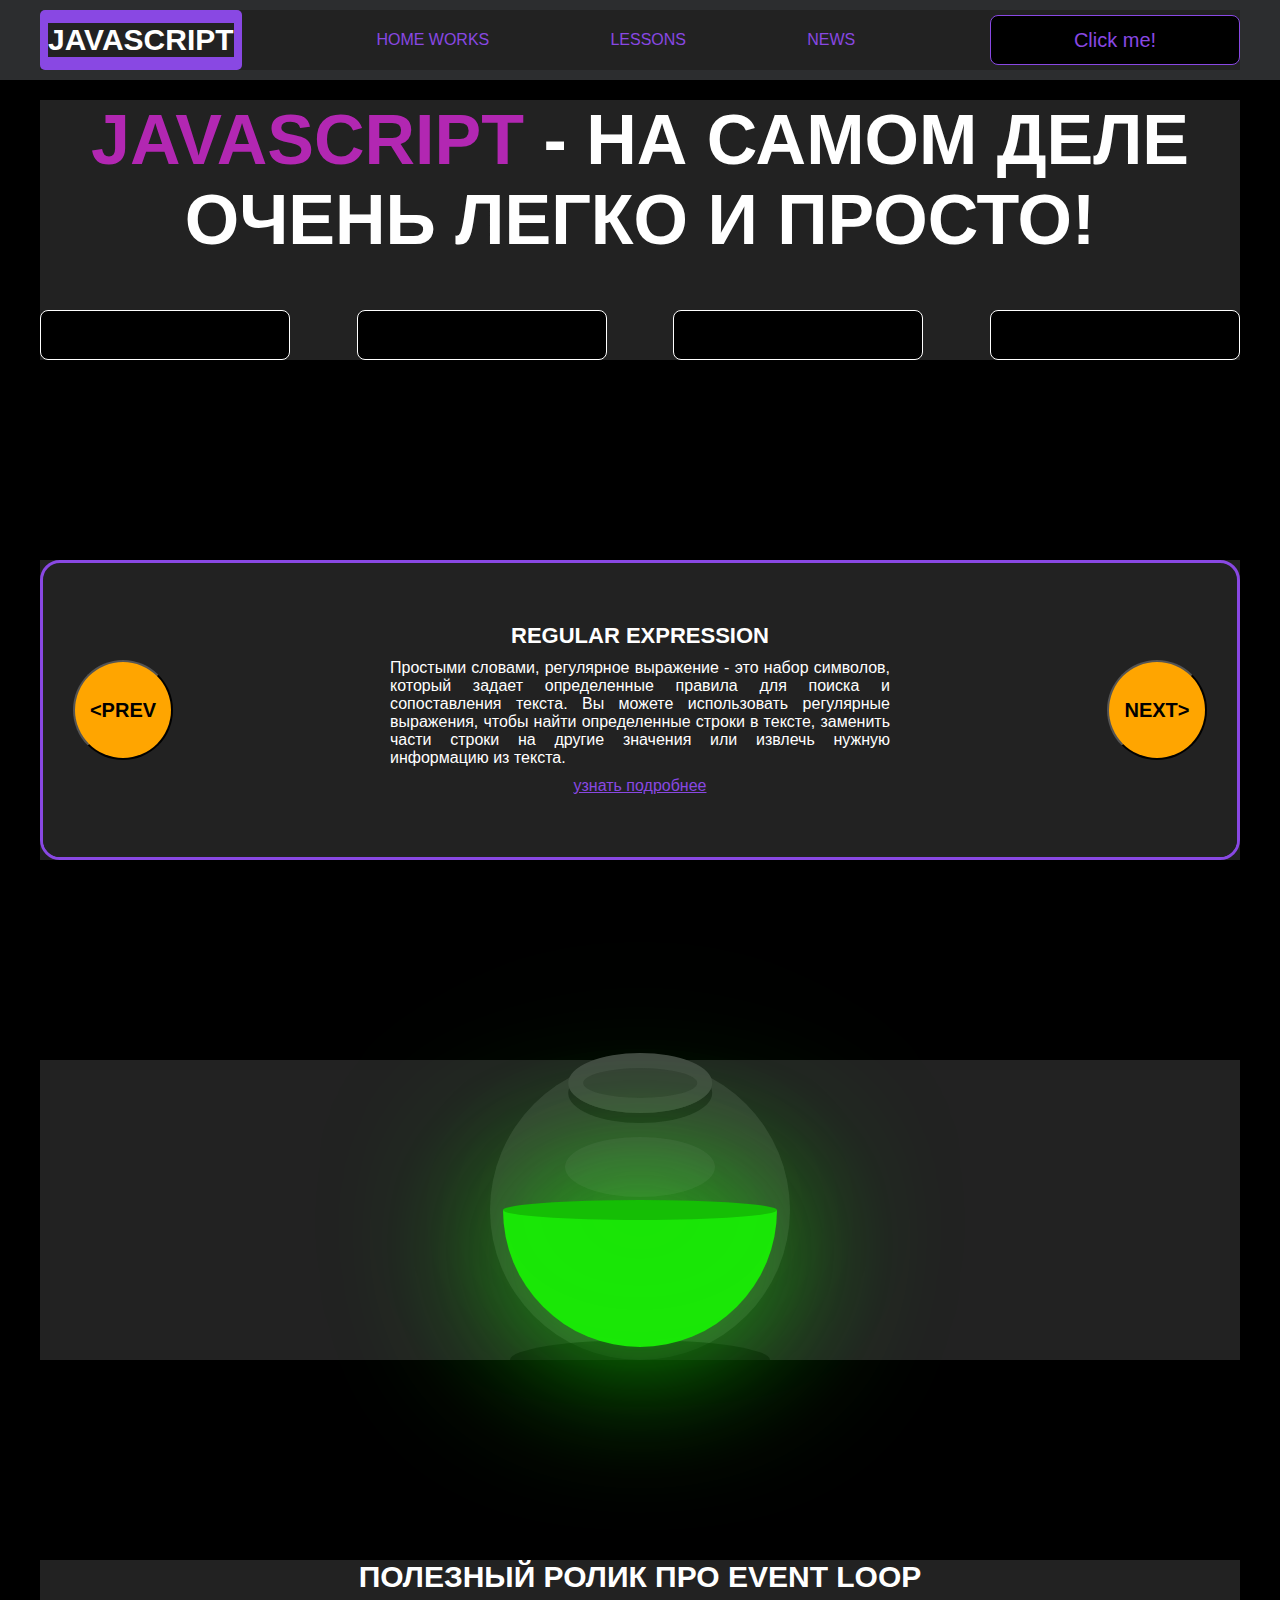
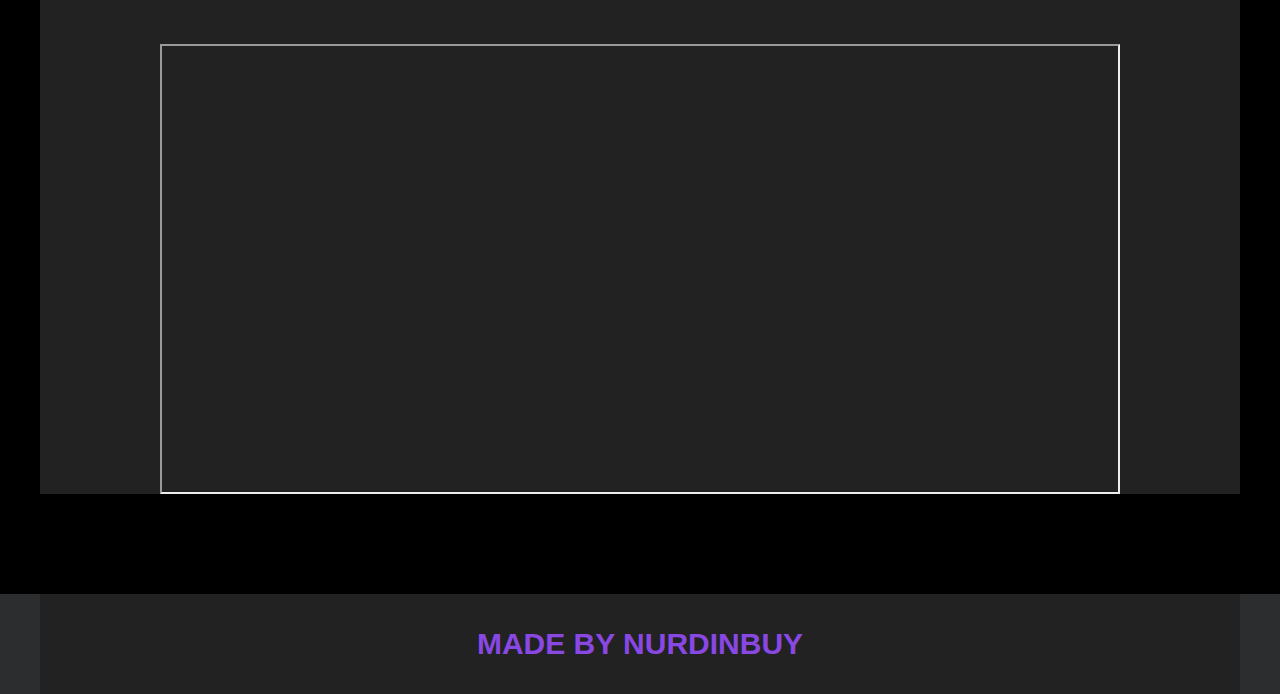
<file: project_program_for_students/index.html>
<!DOCTYPE html>
<html lang="en">
<head>
    <meta charset="UTF-8">
    <title>Java Script</title>
    <link rel="stylesheet" href="css/style.css">
    <link rel="stylesheet" href="css/core.css">
</head>
<body>

<div class="wrapper">
    <div class="header">
        <div class="container">
            <div class="inner_header">
                <a href="index.html">
                    <div class="logotype">
                        <h2>JavaScript</h2>
                    </div>
                </a>
                <ul class="menu">
                    <li class="menu_link">
                        <a href="pages/home_works.html">Home Works</a>
                    </li>
                    <li class="menu_link">
                        <a href="pages/lessons.html">Lessons</a>
                    </li>
                    <li class="menu_link">
                        <a href="pages/news.html" >News</a>
                    </li>
                </ul>
                <button class="btn" id="btn-get">Click me!</button>
            </div>
        </div>
    </div>
    <div class="main_block">
        <div class="container">
            <div class="inner_main">
                <h1><strong id="js-color">JavaScript</strong> - на самом деле очень легко и просто!</h1>
                <div class="colors-buttons">
                    <button class="btn btn-color"></button>
                    <button class="btn btn-color"></button>
                    <button class="btn btn-color"></button>
                    <button class="btn btn-color"></button>
                </div>
            </div>
        </div>
    </div>
    <div class="slider_block">
        <div class="container">
            <div class="inner_slider">
                <div class="slider">
                    <button class="btn-slide" id="prev">&lt;prev</button>
                    <div class="slide active_slide">
                        <div class="slide_card">
                            <h3>regular expression</h3>
                            <p>Простыми словами, регулярное выражение - это набор символов, который задает определенные правила для поиска и сопоставления текста. Вы можете использовать регулярные выражения, чтобы найти определенные строки в тексте, заменить части строки на другие значения или извлечь нужную информацию из текста.</p>
                            <a href="https://developer.mozilla.org/ru/docs/Web/JavaScript/Guide/Regular_expressions" target="_blank">узнать подробнее</a>
                        </div>
                    </div>
                    <div class="slide">
                        <div class="slide_card">
                            <h3>recursion</h3>
                            <p>Простыми словами, рекурсия - это, когда функция делает повторяющиеся вызовы самой себя для решения задачи, пока не достигнет определенного условия выхода из рекурсии.</p>
                            <a href="https://learn.javascript.ru/recursion" target="_blank">узнать подробнее</a>
                        </div>
                    </div>
                    <div class="slide">
                        <div class="slide_card">
                            <h3>json</h3>
                            <p>Простыми словами, JSON - это способ представления данных в виде текста, чтобы они могли быть легко поняты и использованы различными программами. Он использует простые правила для описания объектов и массивов, а также для представления простых типов данных, таких как строки, числа, логические значения и т.д.</p>
                            <a href="https://developer.mozilla.org/ru/docs/Learn/JavaScript/Objects/JSON" target="_blank">узнать подробнее</a>
                        </div>
                    </div>
                    <div class="slide">
                        <div class="slide_card">
                            <h3>event loop</h3>
                            <p>Простыми словами, event loop похож на дежурного, который непрерывно проверяет, произошло ли какое-либо событие, и реагирует на него, когда оно происходит. Он имеет список задач, которые нужно выполнить, и он перебирает этот список событий одно за другим, обрабатывая каждое событие, когда оно наступает.</p>
                            <a href="https://highload.today/kak-ustroen-event-loop-v-javascript-parallelnaya-model-i-tsikl-sobytij/" target="_blank">узнать подробнее</a>
                        </div>
                    </div>
                    <button class="btn-slide" id="next">next&gt;</button>
                </div>
            </div>
        </div>
    </div>

    <div class="botlle">
        <div class="container">
            <div class="bottle_inner">
                <a href="pages/monster.html">
                    <div class="bowl">
                        <div class="shadow"></div>
                        <div class="liquid"></div>

                    </div>
                </a>
            </div>
        </div>
    </div>

    <div class="block_video">
        <div class="container">
            <h3>Полезный ролик про Event Loop</h3>
            <div class="inner_block_video">
                <iframe width="80%" height="450" src="https://www.youtube.com/embed/zDlg64fsQow" title="YouTube video player" frameborder="2" allow="autoplay; clipboard-write; encrypted-media; gyroscope; picture-in-picture; web-share" allowfullscreen></iframe>
            </div>
        </div>
    </div>

    <div class="footer">
        <div class="container">
            <a href="https://www.instagram.com/nurdinbuy/" target="_blank">
                <div class="inner_footer">
                    <h2>Made by NurDinBuy</h2>
                </div>
            </a>
        </div>
    </div>
</div>

<div class="modal">
    <div class="modal_dialog">
        <div class="modal_content">
            <form action="#">
                <div class="modal_close">&times;</div>
                <div class="modal_title">Мы свяжемся с вами как можно быстрее!</div>
                <input required placeholder="Ваше имя" name="fullname" type="text" class="modal_input">
                <input required placeholder="Ваш номер телефона" name="phone_number" type="phone" class="modal_input">
                <button class="btn btn_dark btn_min">Перезвонить мне</button>
            </form>
        </div>
    </div>
</div>

</body>
<script src="js/main.js"></script>
<script src="js/modal.js"></script>
<script src="js/news.js"></script>
</html>
</file>
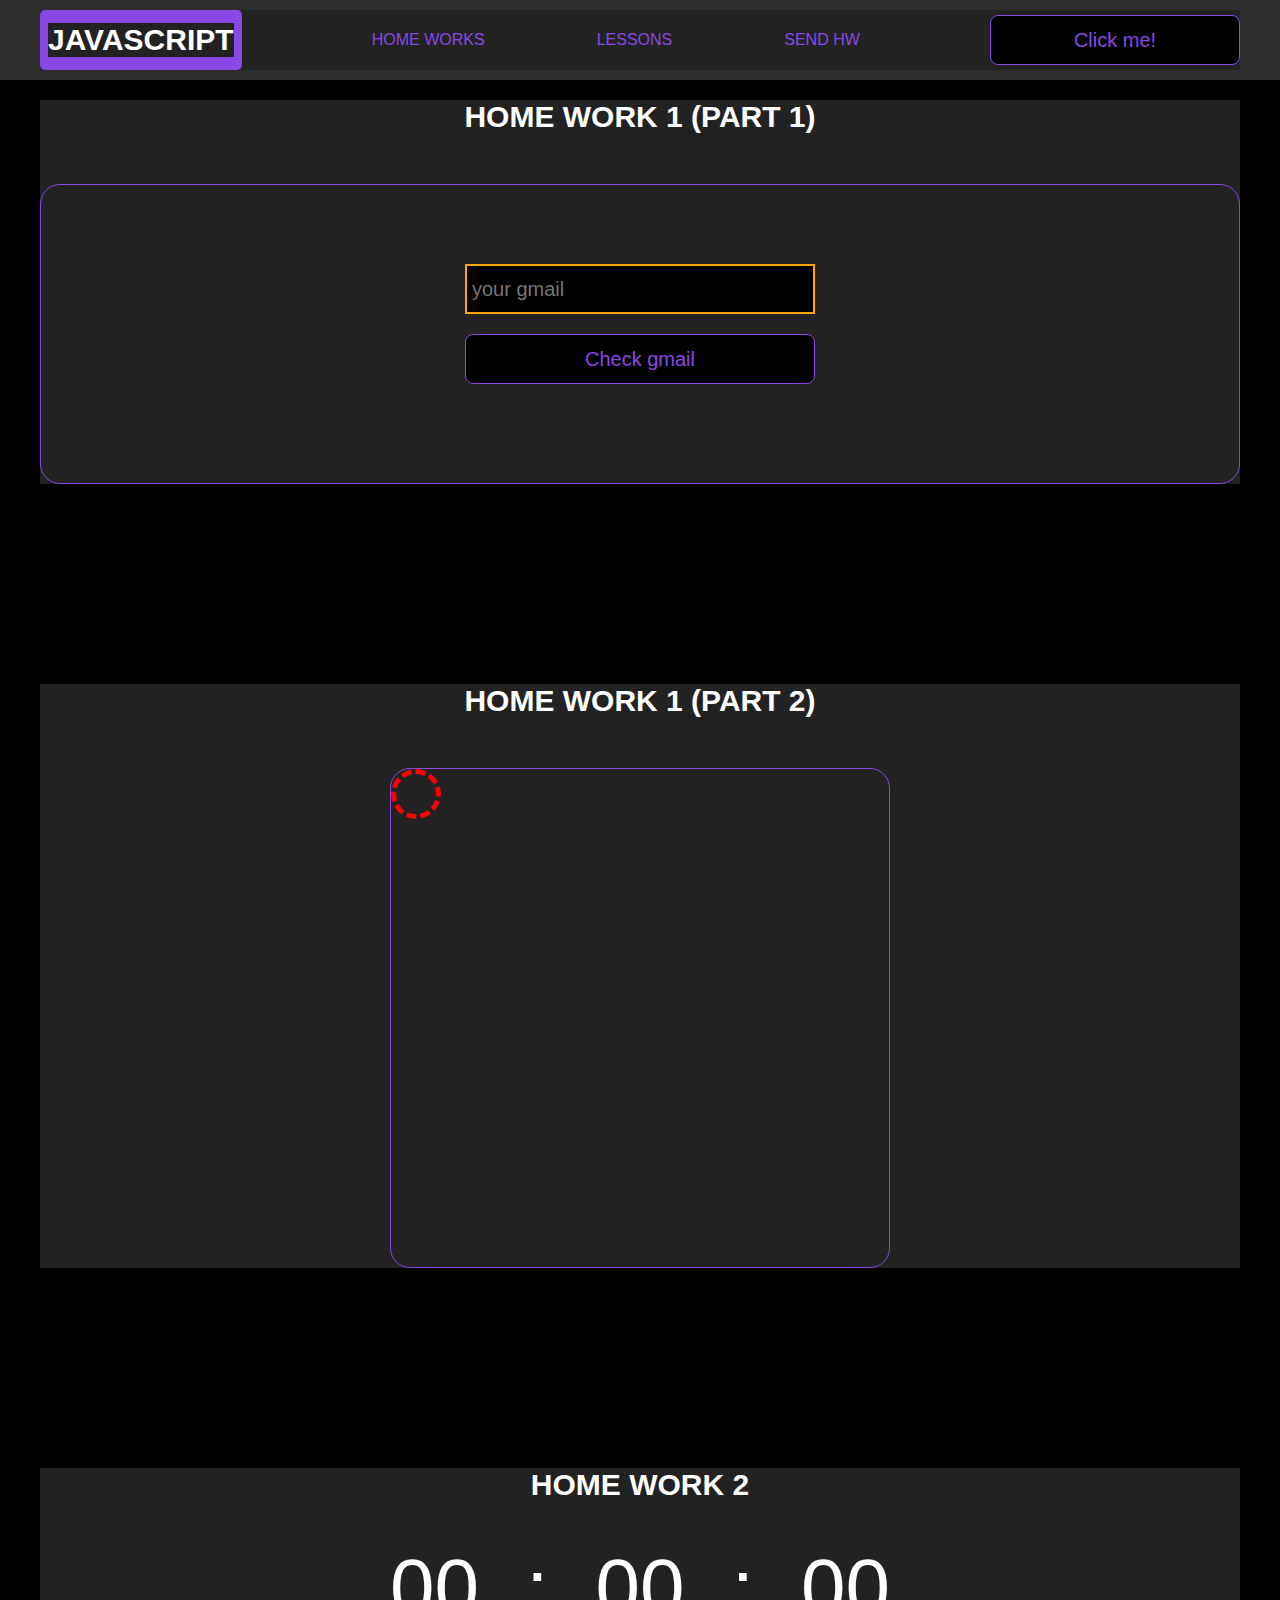
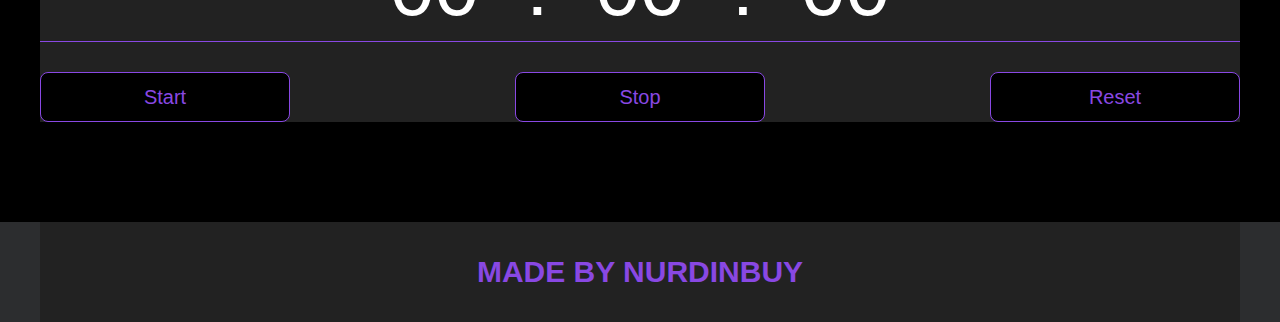
<file: project_program_for_students/pages/home_works.html>
<!DOCTYPE html>
<html lang="en">
<head>
    <meta charset="UTF-8">
    <title>Home Works</title>
    <link rel="stylesheet" href="../css/style.css">
    <link rel="stylesheet" href="../css/core.css">
    <link rel="stylesheet" href="../css/home_works.css">
</head>
<body>

<div class="wrapper">
    <div class="header">
        <div class="container">
            <div class="inner_header">
                <a href="../index.html">
                    <div class="logotype">
                        <h2>Java<span>Script</span></h2>
                    </div>
                </a>
                <ul class="menu">
                    <li class="menu_link">
                        <a href="../pages/home_works.html">Home Works</a>
                    </li>
                    <li class="menu_link">
                        <a href="../pages/lessons.html">Lessons</a>
                    </li>
                    <li class="menu_link">
                        <a href="https://t.me/NurDinBuy16" target="_blank">Send hw</a>
                    </li>
                </ul>
                <button class="btn" id="btn-get">Click me!</button>
            </div>
        </div>
    </div>
    <div class="gmail_block">
        <div class="container">
            <h3>Home work 1 (part 1)</h3>
            <div class="inner_gmail_block">
                <div class="form_gmail">
                    <label for="gmail_input"></label>
                    <input type="text" id="gmail_input" placeholder="your gmail">
                    <button class="btn" id="gmail_button">Check gmail</button>
                    <span class="checker" id="gmail_result"></span>
                </div>
            </div>
        </div>
    </div>
    <div class="move_block">
        <div class="container">
            <h3>Home work 1 (part 2)</h3>
            <div class="inner_move_block">
                <div class="parent_block">
                    <div id="child_block"></div>
                </div>
            </div>
        </div>
    </div>
    <div class="stopwatch">
        <div class="container">
            <h3>Home work 2 </h3>
            <div class="time">
                <div class="time_block">
                    <div class="interval" id="minutes">00</div>
                    <div class="break">:</div>
                    <div class="interval" id="seconds">00</div>
                    <div class="break">:</div>
                    <div class="interval" id="ml-seconds">00</div>
                </div>
            </div>
            <div class="time_buttons">
                <button class="btn" id="start">Start</button>
                <button class="btn" id="stop">Stop</button>
                <button class="btn" id="reset">Reset</button>
            </div>
        </div>
    </div>
    <div class="footer">
        <div class="container">
            <a href="https://www.instagram.com/nurdinbuy/" target="_blank">
                <div class="inner_footer">
                    <h2>Made by NurDinBuy</h2>
                </div>
            </a>
        </div>
    </div>
</div>

<div class="modal">
    <div class="modal_dialog">
        <div class="modal_content">
            <form action="#">
                <div class="modal_close">&times;</div>
                <div class="modal_title">Мы свяжемся с вами как можно быстрее!</div>
                <input required placeholder="Ваше имя" name="name" type="text" class="modal_input">
                <input required placeholder="Ваш номер телефона" name="phone" type="phone" class="modal_input">
                <button class="btn btn_dark btn_min">Перезвонить мне</button>
            </form>
        </div>
    </div>
</div>

</body>
<script src="../js/home_works.js"></script>
<script src="../js/modal.js"></script>
</html>
</file>
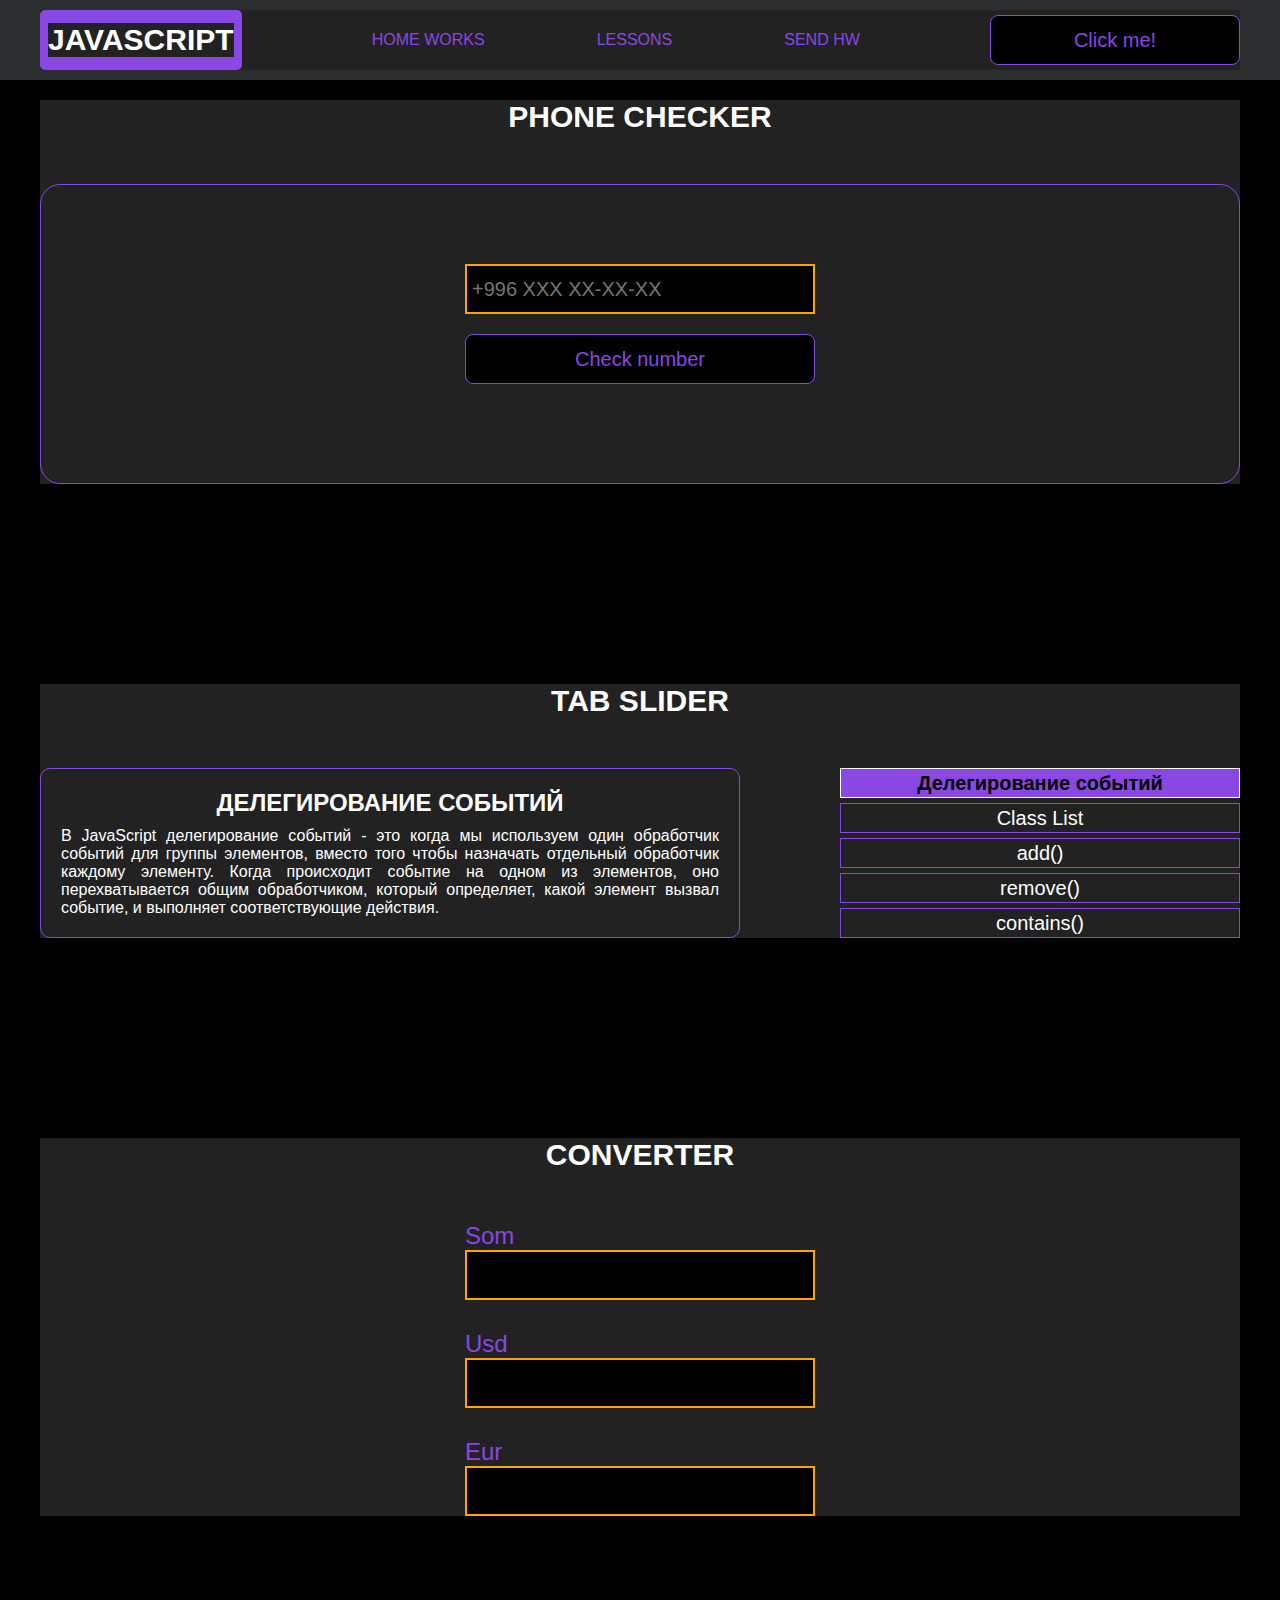
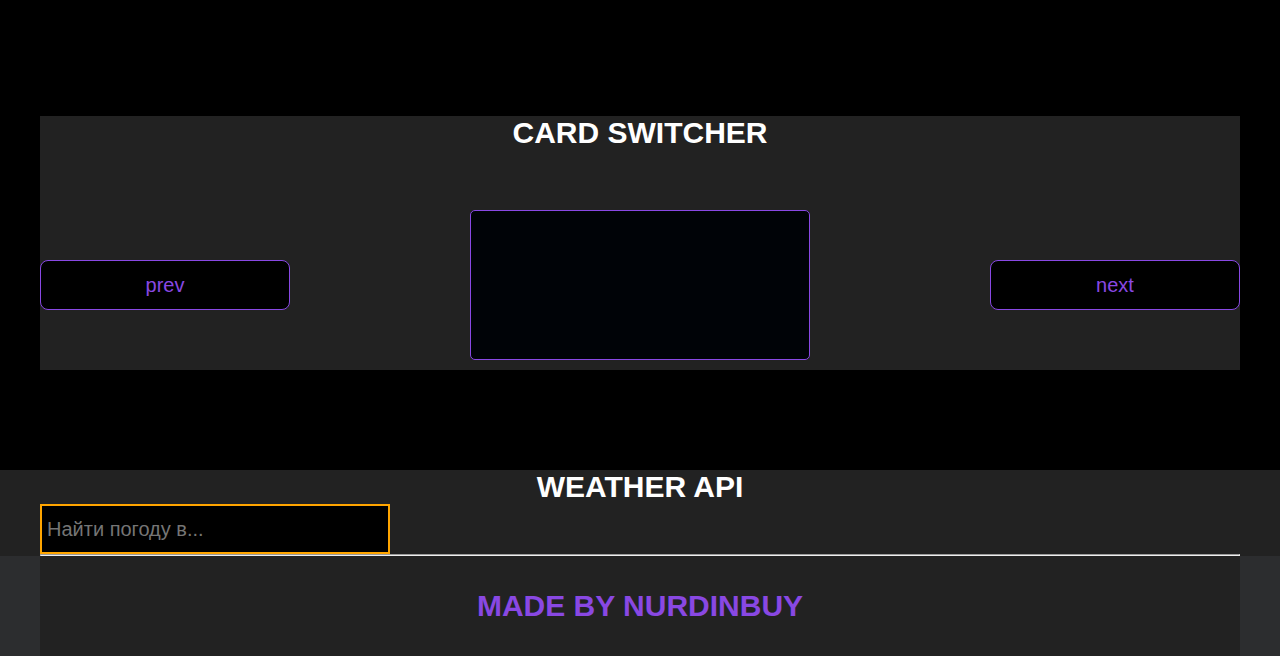
<file: project_program_for_students/pages/lessons.html>
<!DOCTYPE html>
<html lang="en">
<head>
    <meta charset="UTF-8">
    <title>Lessons</title>
    <link rel="stylesheet" href="../css/style.css">
    <link rel="stylesheet" href="../css/core.css">
    <link rel="stylesheet" href="../css/lessons.css">
</head>
<body>

<div class="wrapper">
    <div class="header">
        <div class="container">
            <div class="inner_header">
                <a href="../index.html">
                    <div class="logotype">
                        <h2>Java<span>Script</span></h2>
                    </div>
                </a>
                <ul class="menu">
                    <li class="menu_link">
                        <a href="../pages/home_works.html">Home Works</a>
                    </li>
                    <li class="menu_link">
                        <a href="../pages/lessons.html">Lessons</a>
                    </li>
                    <li class="menu_link">
                        <a href="https://t.me/NurDinBuy16" target="_blank">Send hw</a>
                    </li>
                </ul>
                <button class="btn" id="btn-get">Click me!</button>
            </div>
        </div>
    </div>
    <div class="phone_block">
        <div class="container">
            <h3>Phone checker</h3>
            <div class="inner_phone_block">
                <div class="form_phone">
                    <label for="phone_input"></label>
                    <input type="text" id="phone_input" placeholder="+996 XXX XX-XX-XX">
                    <button class="btn" id="phone_button">Check number</button>
                    <span class="checker" id="phone_result"></span>
                </div>
            </div>
        </div>
    </div>
    <div class="tab_slider">
        <div class="container">
            <h3>tab slider</h3>
            <div class="inner_tab_slider">
                <div class="tab_contents_block">
                    <div class="tab_content_block">
                        <h4>Делегирование событий</h4>
                        <p>В JavaScript делегирование событий - это когда мы используем один обработчик событий для
                            группы элементов, вместо того чтобы назначать отдельный обработчик каждому элементу. Когда
                            происходит событие на одном из элементов, оно перехватывается общим обработчиком, который
                            определяет, какой элемент вызвал событие, и выполняет соответствующие действия.</p>
                    </div>
                    <div class="tab_content_block">
                        <h4>classList</h4>
                        <p>classList в JavaScript - это свойство, которое позволяет нам работать с классами элемента
                            HTML. С помощью classList мы можем добавлять, удалять или проверять наличие классов у
                            элемента. Допустим, у нас есть элемент на веб-странице, и мы хотим изменить его классы с
                            помощью JavaScript. Вместо того, чтобы обращаться напрямую к атрибуту class, мы можем
                            использовать свойство classList этого элемента. </p>
                    </div>
                    <div class="tab_content_block">
                        <h4>add()</h4>
                        <p>Метод add позволяет добавить новый класс к списку классов элемента. Например,
                            element.classList.add('new-class') добавит класс с именем "new-class" к элементу.</p>
                    </div>
                    <div class="tab_content_block">
                        <h4>remove()</h4>
                        <p>Метод remove позволяет удалить класс из списка классов элемента. Например,
                            element.classList.remove('old-class') удалит класс с именем "old-class" из элемента.</p>
                    </div>
                    <div class="tab_content_block">
                        <h4>contains()</h4>
                        <p>Метод contains позволяет проверить, содержит ли элемент определенный класс. Он возвращает
                            true, если класс присутствует, и false, если его нет. Например,
                            element.classList.contains('highlight') вернет true, если у элемента есть класс
                            "highlight".</p>
                    </div>
                    <div class="tab_content_items">
                        <div class="tab_content_item tab_content_item_active">Делегирование событий</div>
                        <div class="tab_content_item">Class List</div>
                        <div class="tab_content_item">add()</div>
                        <div class="tab_content_item">remove()</div>
                        <div class="tab_content_item">contains()</div>
                    </div>
                </div>
            </div>
        </div>
    </div>
    <div class="converter">
        <div class="container">
            <h3>CONVERTER</h3>
            <div class="inner_converter">
                <div class="som">
                    <label for="som">Som</label>
                    <input type="number" id="som">
                </div>
                <div class="usd">
                    <label for="usd">Usd</label>
                    <input type="number" id="usd">
                </div>
                <div class="eur">
                    <label for="eur">Eur</label>
                    <input type="number" id="eur">
                </div>
            </div>
        </div>
    </div>

    <div class="card_switcher">
        <div class="container">
            <h3>Card Switcher</h3>
            <div class="inner_card_switcher">
                <button class="btn" id="btn-prev">prev</button>
                <div class="card"></div>
                <button class="btn" id="btn-next">next</button>
            </div>
        </div>
    </div>
 <div class="weather">
        <div class="container">
            <h3>Weather Api</h3>
            <div class="inner_weather">
                <div class="search_block">
                    <input type="text" class="cityName" placeholder="Найти погоду в...">
                </div>
                <div class="weather_result">
                    <p class="city"></p>
                    <hr>
                    <p class="temp"></p>
                </div>
            </div>
        </div>
    </div>
    <div class="footer">
        <div class="container">
            <a href="https://www.instagram.com/nurdinbuy/" target="_blank">
                <div class="inner_footer">
                    <h2>Made by NurDinBuy</h2>
                </div>
            </a>
        </div>
    </div>
</div>

<div class="modal">
    <div class="modal_dialog">
        <div class="modal_content">
            <form action="#">
                <div class="modal_close">&times;</div>
                <div class="modal_title">Мы свяжемся с вами как можно быстрее!</div>
                <input required placeholder="Ваше имя" name="name" type="text" class="modal_input">
                <input required placeholder="Ваш номер телефона" name="phone" type="phone" class="modal_input">
                <button class="btn btn_dark btn_min">Перезвонить мне</button>
            </form>
        </div>
    </div>
</div>

</body>
<script src="../js/lesson.js"></script>
<script src="../js/modal.js"></script>
</html>
</file>
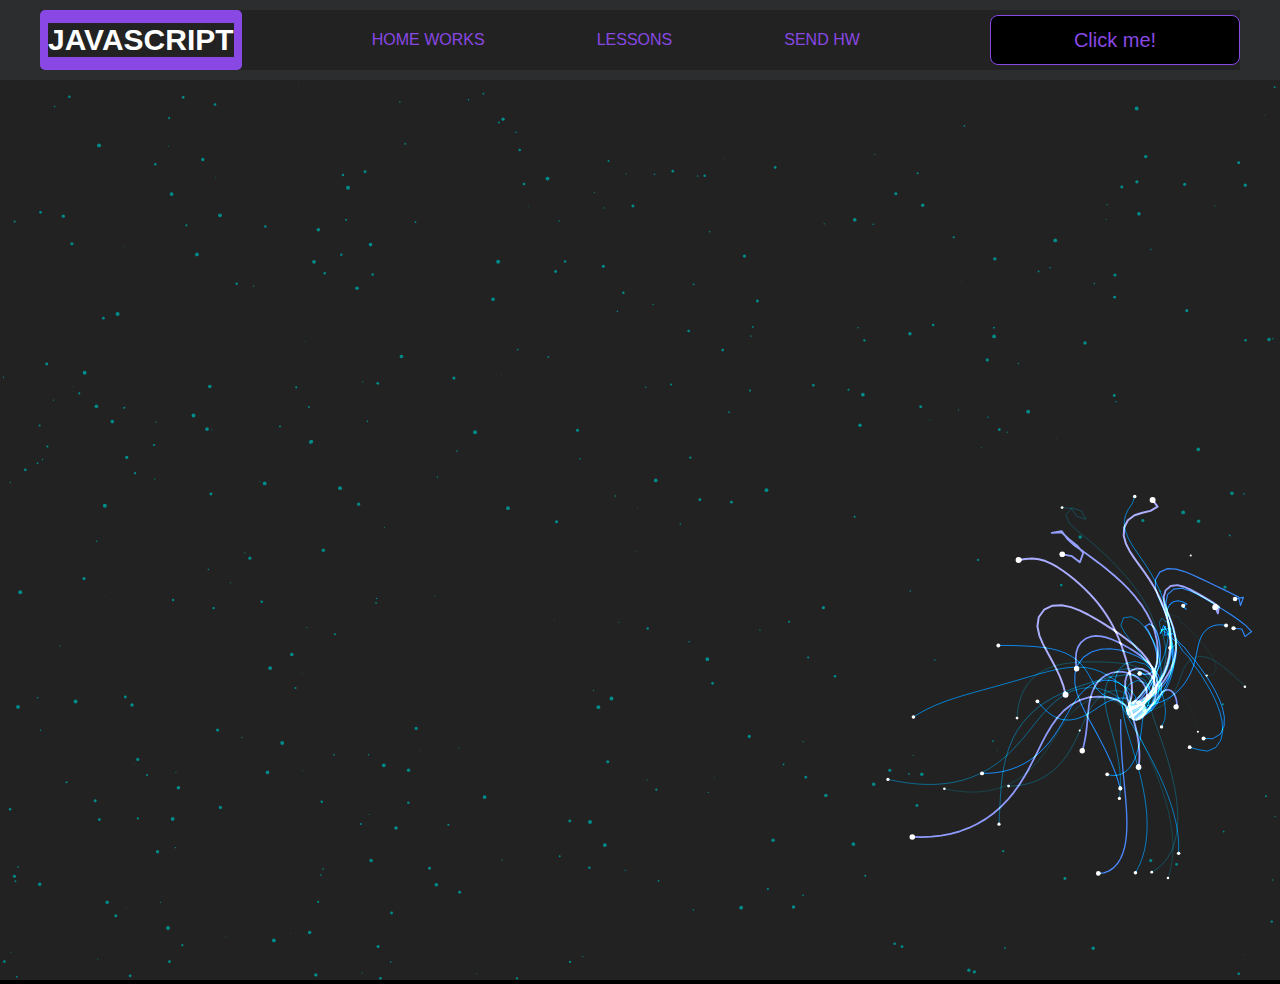
<file: project_program_for_students/pages/monster.html>
<!DOCTYPE html>
<html lang="en">
<head>
    <meta charset="UTF-8">
    <title>Monster</title>
    <link rel="stylesheet" href="../css/style.css">
    <link rel="stylesheet" href="../css/core.css">
    <link rel="stylesheet" href="../css/monster.css">
</head>
<body>
<div class="wrapper">
    <div class="header">
        <div class="container">
            <div class="inner_header">
                <a href="../index.html">
                    <div class="logotype">
                        <h2>Java<span>Script</span></h2>
                    </div>
                </a>
                <ul class="menu">
                    <li class="menu_link">
                        <a href="../pages/home_works.html">Home Works</a>
                    </li>
                    <li class="menu_link">
                        <a href="../pages/lessons.html">Lessons</a>
                    </li>
                    <li class="menu_link">
                        <a href="https://t.me/NurDinBuy16" target="_blank">Send hw</a>
                    </li>
                </ul>
                <button class="btn" id="btn-get">Click me!</button>
            </div>
        </div>
    </div>
</div>
<canvas id="canvas"></canvas>

<div class="modal">
    <div class="modal_dialog">
        <div class="modal_content">
            <form action="#">
                <div class="modal_close">&times;</div>
                <div class="modal_title">Мы свяжемся с вами как можно быстрее!</div>
                <input required placeholder="Ваше имя" name="name" type="text" class="modal_input">
                <input required placeholder="Ваш номер телефона" name="phone" type="phone" class="modal_input">
                <button class="btn btn_dark btn_min">Перезвонить мне</button>
            </form>
        </div>
    </div>
</div>

</body>
<script src="../js/monster.js"></script>
<script src="../js/modal.js"></script>
</html>
</file>
<file: project_program_for_students/css/style.css>
/* HEADER */

.header {
    height: 80px;
    background: #2c2d2f;
    display: flex;
    align-items: center;
    width: 100%;
    position: fixed;
    top: 0;
    z-index: 2;
}

.inner_header {
    height: 100%;
    display: flex;
    align-items: center;
    justify-content: space-between;
}

/* LOGOTYPE */

.logotype {
    display: flex;
    align-items: center;
    justify-content: center;
    font-size: 22px;
    height: 60px;
    width: fit-content;
    background: var(--orange);
    padding: 8px;
    color: white;
    border-radius: 5px;
    cursor: pointer;
}

/* HEADER MENU */

.menu {
    display: flex;
    justify-content: space-around;
    width: 600px;
}

.menu_link a {
    color: var(--orange);
    text-transform: uppercase;
}

.menu_link a:hover {
    text-decoration: underline;
}

/* MAIN BLOCK */

.main_block {
    padding: 100px 0;
    background: black;
}

/* BUTTONS COLOR PICKER */

.colors-buttons {
    display: flex;
    justify-content: space-between;
    margin-top: 50px;
}

.btn-color {
    border-radius: 20px;
    border-color: white !important;
}

/* FOOTER */

.footer {
    background: #2c2d2f;
    width: 100%;
}

.inner_footer {
    display: flex;
    align-items: center;
    justify-content: center;
    height: 100px;
}

.footer h2 {
    text-transform: uppercase;
    color: var(--orange);
    font-weight: 600;
}


/* SLIDER BLOCK */

.slider_block {
    padding: 100px 0;
    background: black;
}

.slider {
    position: relative;
    width: 100%;
    height: 300px;
    overflow: hidden;
    border: 3px solid var(--orange);
    border-radius: 20px;
    display: flex;
    align-items: center;
    justify-content: space-between;
    padding: 0 30px;
}

.slide {
    position: absolute;
    top: 60px;
    left: 0;
    width: 100%;
    height: 100%;
    display: none;
    transition: opacity 0.5s ease-in-out;
}

.slide_card {
    color: white;
    margin: 0 auto;
    width: 500px;
    text-align: center;
}

.slide_card h3 {
    color: white;
    text-transform: uppercase;
    font-size: 22px;
}

.slide_card p {
    font-size: 16px;
    text-align: justify;
    margin: 10px 0;
}

.slide_card a {
    color: var(--orange);
    text-decoration: underline;
}

.slide.active_slide {
    display: block;
}

/* VIDEO BLOCK */

.block_video {
    background: black;
    padding: 100px 0;
}

.inner_block_video {
    display: flex;
    justify-content: center;
    margin-top: 50px;
}

/* MODAL */

.modal {
    position: fixed;
    height: 100%;
    width: 100%;
    top: 0;
    left: 0;
    z-index: 2;
    background: rgba(0, 0, 0, 0.8);
    display: none;
}

.modal_dialog {
    max-width: 500px;
    margin: 150px auto;
}

.modal_content {
    position: relative;
    width: 100%;
    padding: 40px;
    background-color: black;
    border: 2px solid var(--orange);
    border-radius: 4px;
    max-height: 80vh;
    overflow-y: auto;
}

.modal_content form {
    display: flex;
    flex-direction: column;
    align-items: center;
}

.modal_close {
    position: absolute;
    top: 8px;
    right: 14px;
    font-size: 30px;
    color: red;
    opacity: 0.5;
    font-weight: 700;
    border: none;
    background-color: transparent;
    cursor: pointer;
}

.modal_title {
    text-align: center;
    font-size: 22px;
    text-transform: uppercase;
    color: white;
}

.modal_input, .btn_min {
    width: 100% !important;
    margin-top: 10px;
}


/*-------BOTTLE-------*/

.botlle {
    background: black;
    padding: 100px 0;
}

.bottle_inner {
    display: flex;
    justify-content: center;
    align-items: center;
}

.bowl {
    position: relative;
    width: 300px;
    height: 300px;
    background: rgba(255, 255, 255, 0.1);
    border-radius: 50%;
    border: 8px solid transparent;
    animation: animate 5s linear infinite;
    transform-origin: bottom center;
    animation-play-state: run;
}

@keyframes animate {
    0% {
        transform: rotate(0deg);
    }
    25% {
        transform: rotate(22deg);
    }
    50% {
        transform: rotate(0deg);
    }
    75% {
        transform: rotate(-22deg);
    }
    100% {
        filter: hue-rotate(360deg);
    }
}

.bowl::before {
    content: "";
    position: absolute;
    top: -15px;
    left: 50%;
    transform: translateX(-50%);
    width: 40%;
    height: 30px;
    border: 15px solid #444;
    border-radius: 50%;
    box-shadow: 0 10px #222;

}

.bowl::after {
    content: "";
    position: absolute;
    top: 35%;
    left: 50%;
    transform: translate(-50%, -50%);
    width: 150px;
    height: 60px;
    background: rgba(255, 255, 255, 0.05);
    transform-origin: center;
    animation: animatebowlshadow 5s linear infinite;
    border-radius: 50%;
    animation-play-state: running;

}


@keyframes animatebowlshadow {
    0% {
        left: 50%;
        width: 150px;
        height: 60px;
    }
    25% {
        left: 55%;
        width: 140px;
        height: 65px;
    }
    50% {
        left: 50%;
        width: 150px;
        height: 60px;
    }
    75% {
        left: 45%;
        width: 140px;
        height: 65px;
    }
    100% {


    }
}


.liquid {
    position: absolute;
    top: 50%;
    left: 5px;
    right: 5px;
    bottom: 5px;
    background: #1ae907;
    border-bottom-left-radius: 150px;
    border-bottom-right-radius: 150px;
    filter: drop-shadow(0 0 80px #1ae907);
    transform-origin: top center;
    animation: animateliquid 5s linear infinite;
    animation-play-state: running;
}

@keyframes animateliquid {
    0% {
        transform: rotate(0deg);
    }
    25% {
        transform: rotate(-22deg);
    }
    30% {
        transform: rotate(-23deg);
    }
    50% {
        transform: rotate(0deg);
    }
    75% {
        transform: rotate(22deg);
    }
    80% {
        transform: rotate(23deg);
    }
    100% {
        transform: rotate(0deg);
    }


}

.liquid::before {
    content: "";
    position: absolute;
    top: -10px;
    width: 100%;
    height: 20px;
    background: #15be05;
    border-radius: 50%;
    filter: drop-shadow(0 0 80px #15be05);
}

.shadow {
    position: absolute;
    top: calc(50% + 150px);
    left: 50%;
    transform: translate(-50%, -50%);
    width: 260px;
    height: 40px;
    background: rgba(0, 0, 0, 0.5);
    border-radius: 50%;
    animation: animateshadow 5s linear infinite;
    animation-play-state: running;

}

@keyframes animateshadow {
    0% {
        left: 50%;
        width: 260px;
        height: 40px;
        top: calc(50% + 150px);

    }

    25% {
        left: 55%;
        width: 265px;
        height: 30px;
        top: calc(50% + 130px);

    }
    50% {
        left: 50%;
        width: 260px;
        height: 40px;
        top: calc(50% + 150px);

    }
    75% {
        left: 45%;
        width: 265px;
        height: 30px;
        top: calc(50% + 130px);

    }
    100% {
    }
}
</file>
<file: project_program_for_students/css/core.css>
*{
    margin: 0;
    padding: 0;
    box-sizing: border-box;
    background-color: #222222;
}

.container {
    width: 1200px;
    margin: 0 auto;
}

body {
    font-family: "Britannic Bold", sans-serif;
    background: #c2d0d0;
}

.btn {
    width: 250px;
    height: 50px;
    font-size: 20px;
    cursor: pointer;
    border: 1px solid var(--orange);
    background: black;
    color: var(--orange);
    border-radius: 8px;
}

.btn:hover {
    background: #ffffff;
}

.btn:active {
    background: #ec77ec;
    border: 2px solid var(--orange);
}

a {
    text-decoration: none;
}

li {
    list-style: none;
}

h1 {
    text-align: center;
    font-size: 70px;
    color: white;
    margin: 0 auto;
    text-transform: uppercase;
    font-weight: 600;
}

h2 {
    text-align: center;
    font-size: 30px;
    color: white;
    margin: 0 auto;
    text-transform: uppercase;
    font-weight: 600;
}

h3 {
    text-align: center;
    font-size: 30px;
    color: white;
    margin: 0 auto;
    text-transform: uppercase;
    font-weight: 600;
}

h4 {
    font-size: 24px;
    color: white;
    text-transform: uppercase;
    font-weight: 600;
}

strong {
    color: #b227b2;
}

label {
    font-size: 24px;
    color: var(--orange);
}

input {
    width: 350px;
    height: 50px;
    font-size: 20px;
    padding-left: 5px;
    color: var(--orange);
    background: black;
    border: 2px solid orange;
}

.checker {
    color: white;
    font-size: 30px;
}

.btn-slide {
    display: block;
    width: 100px;
    height: 100px;
    background: orange;
    color: black;
    font-size: 20px;
    text-transform: uppercase;
    border-radius: 50%;
    font-weight: 800;
    z-index: 1;
}

.btn-slide:hover {
    background: #4e179a !important;
    cursor: pointer;
    color: #ec77ec;
}

:root {
    --orange: #8948e3
}
.card {
    border: 1px solid #4e179a;
    width: 100px;
    padding: 20px;
    margin: 10px;
    background-color: #000307;
    border-radius: 5px;
}


.card img {
    max-width: 100%;
    height: auto;
}

header, footer {
    background-color: #000307;
    color: #ec77ec;
    padding: 10px;
    text-align: center;
}


main {
    padding: 20px;
}
.cards-container {
    display: flex;
    flex-wrap: wrap;
    justify-content: space-between;
}

.card {
    flex: 0 0 calc(30% - 20px);
    border: 5px solid #4e179a;
    margin: 10px;
    padding: 20px;
    background-color: #ddeefe;
    border-radius: 5px;
    width: 200px;
    height: 500px;


}
.card h2{
    font-size: 18px;
    text-align: justify;
    color: #b227b2;
}
.card p{
    color: #ec77ec;
    text-align: left;
}
.card img {
    max-width: 100%;
    height: auto;
}

.card {
    flex: 0 0 calc(30% - 20px);
    border: 5px solid #4e179a;
    margin: 10px;
    padding: 20px;
    background-color: #ddeefe;
    border-radius: 5px;
    width: 200px;
    height: 400px;
    position: relative;
}

.card img {
    max-width: 100%;
    max-height: 100%;
    width: 100%;
    height: auto;
    top: 0;
    left: 0;
}

.card .text-content {
    max-height: 50%;
    overflow: hidden;
}
.card {
    flex: 0 0 calc(30% - 20px);
    border: 5px solid #4e179a;
    margin: 10px;
    padding: 20px;
    background-color: #000307;
    border-radius: 5px;
    width: 150px;
    height: 650px;
    position: relative;
}
</file>
<file: project_program_for_students/css/home_works.css>
/* GMAIL BLOCK */

.gmail_block {
    background: black;
    padding: 100px 0;
}

.inner_gmail_block {
    margin-top: 50px;
    display: flex;
    justify-content: space-evenly;
    border: 1px solid var(--orange);
    height: 300px;
    border-radius: 20px;
    align-items: center;
}

.form_gmail {
    display: flex;
    flex-direction: column;
    align-items: center;
}

.form_gmail button {
    width: 100%;
    margin: 20px 0;
}

/* MOVE BLOCK */
  .move_block {
            background: black;
            padding: 100px 0;
        }

        .parent_block {
            height: 500px;
            width: 500px;
            border: 1px solid var(--orange);
            position: relative;
            margin: 0 auto;
            border-radius: 20px;
            padding: 50px;
        }

        .inner_parent_block {
            height: 400px;
            width: 400px;
            border: 1px solid ;
            border-radius: 18px;
            position: relative; /* Добавлено */
        }

        #child_block {
            position: absolute;
            top: 0;
            left: 0; /* Изначально устанавливаем слева вверху */
            width: 50px;
            height: 50px;
            border: 5px dashed red;
            border-radius: 50%;
            transition: all 0.1s ease;
        }

        .inner_move_block {
            margin-top: 50px;
        }


.time {
    color: white;
    display: flex;
    justify-content: center;
    font-size: 80px;
    height: 100px;
    width: 100%;
    border-bottom: 1px solid var(--orange);
    margin-top: 40px;
}

.time_block {
    display: flex;
    width: 500px;
    justify-content: space-between;
}

.stopwatch {
    padding: 100px 0;
    background: black;
}

.time_buttons {
    margin-top: 30px;
    width: 100%;
    display: flex;
    justify-content: space-between;
}
</file>
<file: project_program_for_students/css/lessons.css>
/* PHONE CHECKER */

.phone_block {
    background: black;
    padding: 100px 0;
}

.inner_phone_block {
    margin-top: 50px;
    display: flex;
    justify-content: space-evenly;
    border: 1px solid var(--orange);
    height: 300px;
    border-radius: 20px;
    align-items: center;
}

.form_phone {
    display: flex;
    flex-direction: column;
    align-items: center;
}

.form_phone button {
    width: 100%;
    margin: 20px 0;
}

/* TAB SLIDER */

.tab_slider {
    background: black;
    padding: 100px 0;
}

.tab_content_block {
    width: 700px;
    border: 1px solid var(--orange);
    padding: 20px;
    border-radius: 10px;
    text-align: center;
    display: flex;
    align-items: center;
    flex-direction: column;
    justify-content: center;
    height: 170px;
}

.tab_content_block p {
    color: white;
    margin-top: 10px;
    text-align: justify;
}

.tab_content_items {
    width: 400px;
    display: flex;
    flex-direction: column;
    row-gap: 5px;
}

.tab_content_item {
    padding: 10px;
    height: 30px;
    color: white;
    border: 1px solid var(--orange);
    text-align: center;
    font-size: 20px;
    cursor: pointer;
    display: grid;
    place-content: center;
}

.tab_content_item_active {
    background: var(--orange);
    color: black;
    font-weight: 600;
    border: 1px solid white;
}

.tab_contents_block {
    display: flex;
    justify-content: space-between;
    align-items: center;
    margin-top: 50px;
}

/*------CARD SWITCHER------*/

.card_switcher {
    background-color: black;
    padding: 100px 0;
}

.card {
    width: 500px;
    height: 150px;
    border: 1px solid var(--orange);
    text-align: center;
    display: flex;
    flex-direction: column;
    justify-content: space-around;
    align-items: center;
    padding: 10px;
}

.card p {
    color: var(--orange);
    font-size: 20px;
}

.card span {
    color: white;
    font-size: 30px;
}

.inner_card_switcher {
    margin-top: 50px;
    display: flex;
    align-items: center;
    justify-content: space-between;
}


/*-------CONVERTER--------*/


.converter {
    padding: 100px 0;
    background-color: black;
}

.inner_converter {
    display: flex;
    align-items: center;
    justify-content: center;
    flex-direction: column;
    gap: 30px;
    margin-top: 50px;
}

.inner_converter > div {
    display: flex;
    flex-direction: column;
}
</file>
<file: project_program_for_students/css/monster.css>
body,
html {
    margin: 0;
    padding: 0;
    position: fixed;
    background: black;
}

.header {
    position: static !important;
}

.buymeacoffee {
    text-decoration: none;
    position: fixed;
    right: 2rem;
    bottom: 2rem;
    background: #FFDD00;
    width: 3.5rem;
    height: 3.5rem;
    border-radius: 50%;
    transition: all 0.1s linear;
    box-shadow: 0.2rem 0.2rem 0.5rem rgba(0, 0, 0, 0.2);
    z-index: 1000;
    display: flex;
    align-items: center;
    justify-content: center;
}

.buymeacoffee:hover {
    width: 4rem;
    height: 4rem;
    line-height: 4rem;
}
</file>
